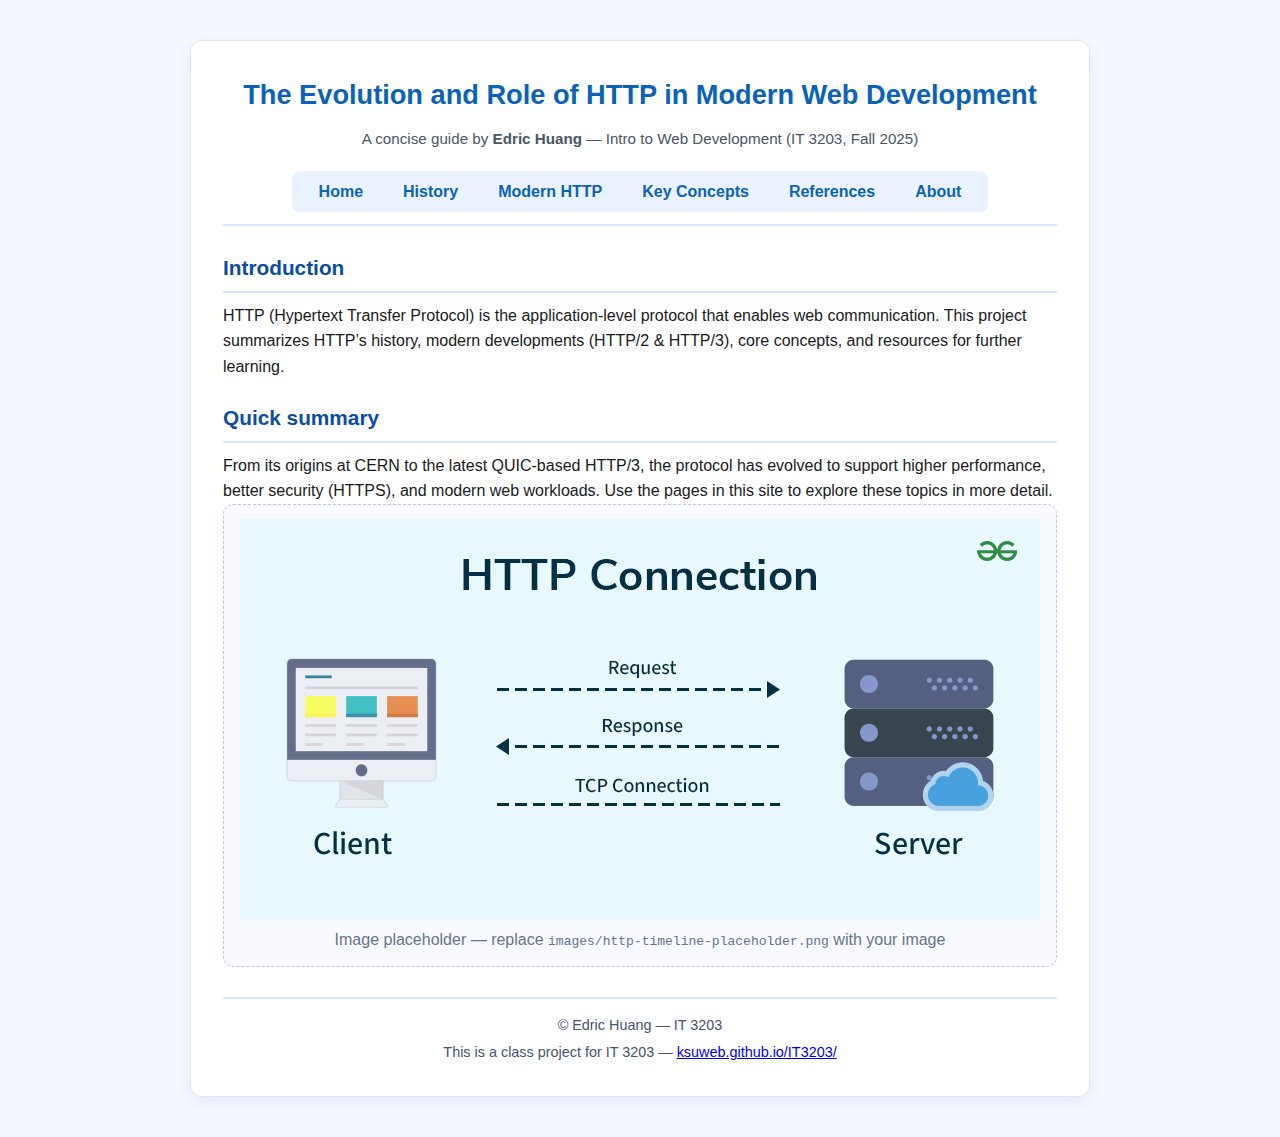
<file: Index.html>
<!doctype html>
<html lang="en">
<head>
  <meta charset="utf-8" />
  <meta name="viewport" content="width=device-width,initial-scale=1" />
  <title>The Evolution and Role of HTTP in Modern Web Development</title>
  <link rel="stylesheet" href="style.css">
</head>
<body>
  <div class="container">
    <!-- Header -->
    <header id="main-header">
      <h1>The Evolution and Role of HTTP in Modern Web Development</h1>
      <p class="small">A concise guide by <strong>Edric Huang</strong> — Intro to Web Development (IT 3203, Fall 2025)</p>

      <!-- Main nav shown on every page -->
      <nav aria-label="Main site navigation">
        <ul>
          <li><a href="index.html">Home</a></li>
          <li><a href="history.html">History</a></li>
          <li><a href="modern.html">Modern HTTP</a></li>
          <li><a href="concepts.html">Key Concepts</a></li>
          <li><a href="references.html">References</a></li>
          <li><a href="about.html">About</a></li>
        </ul>
      </nav>
    </header>

    <!-- Main content -->
    <main class="article" role="main">
      <section>
        <h2>Introduction</h2>
        <p>
          HTTP (Hypertext Transfer Protocol) is the application-level protocol that enables web communication.
          This project summarizes HTTP’s history, modern developments (HTTP/2 & HTTP/3), core concepts, and resources
          for further learning.
        </p>
      </section>

      <section>
        <h2>Quick summary</h2>
        <p>
          From its origins at CERN to the latest QUIC-based HTTP/3, the protocol has evolved to support higher performance,
          better security (HTTPS), and modern web workloads. Use the pages in this site to explore these topics in more detail.
        </p>

        <div class="figure">
          <!-- Placeholder for an image -->
          <img src="1_x0CdGZPOsESRd7Brs_Pgtw.gif" alt="Timeline placeholder" style="max-width:100%;height:auto;">
          <p class="small">Image placeholder — replace <code>images/http-timeline-placeholder.png</code> with your image</p>
        </div>
      </section>
    </main>

    <!-- Footer -->
    <footer class="site-footer">
      <div class="small">© Edric Huang — IT 3203</div>
      <div class="small">
        This is a class project for IT 3203 — <a href="https://ksuweb.github.io/IT3203/" target="_blank" rel="noopener">ksuweb.github.io/IT3203/</a>
      </div>
    </footer>
  </div>
</body>
</html>
</file>
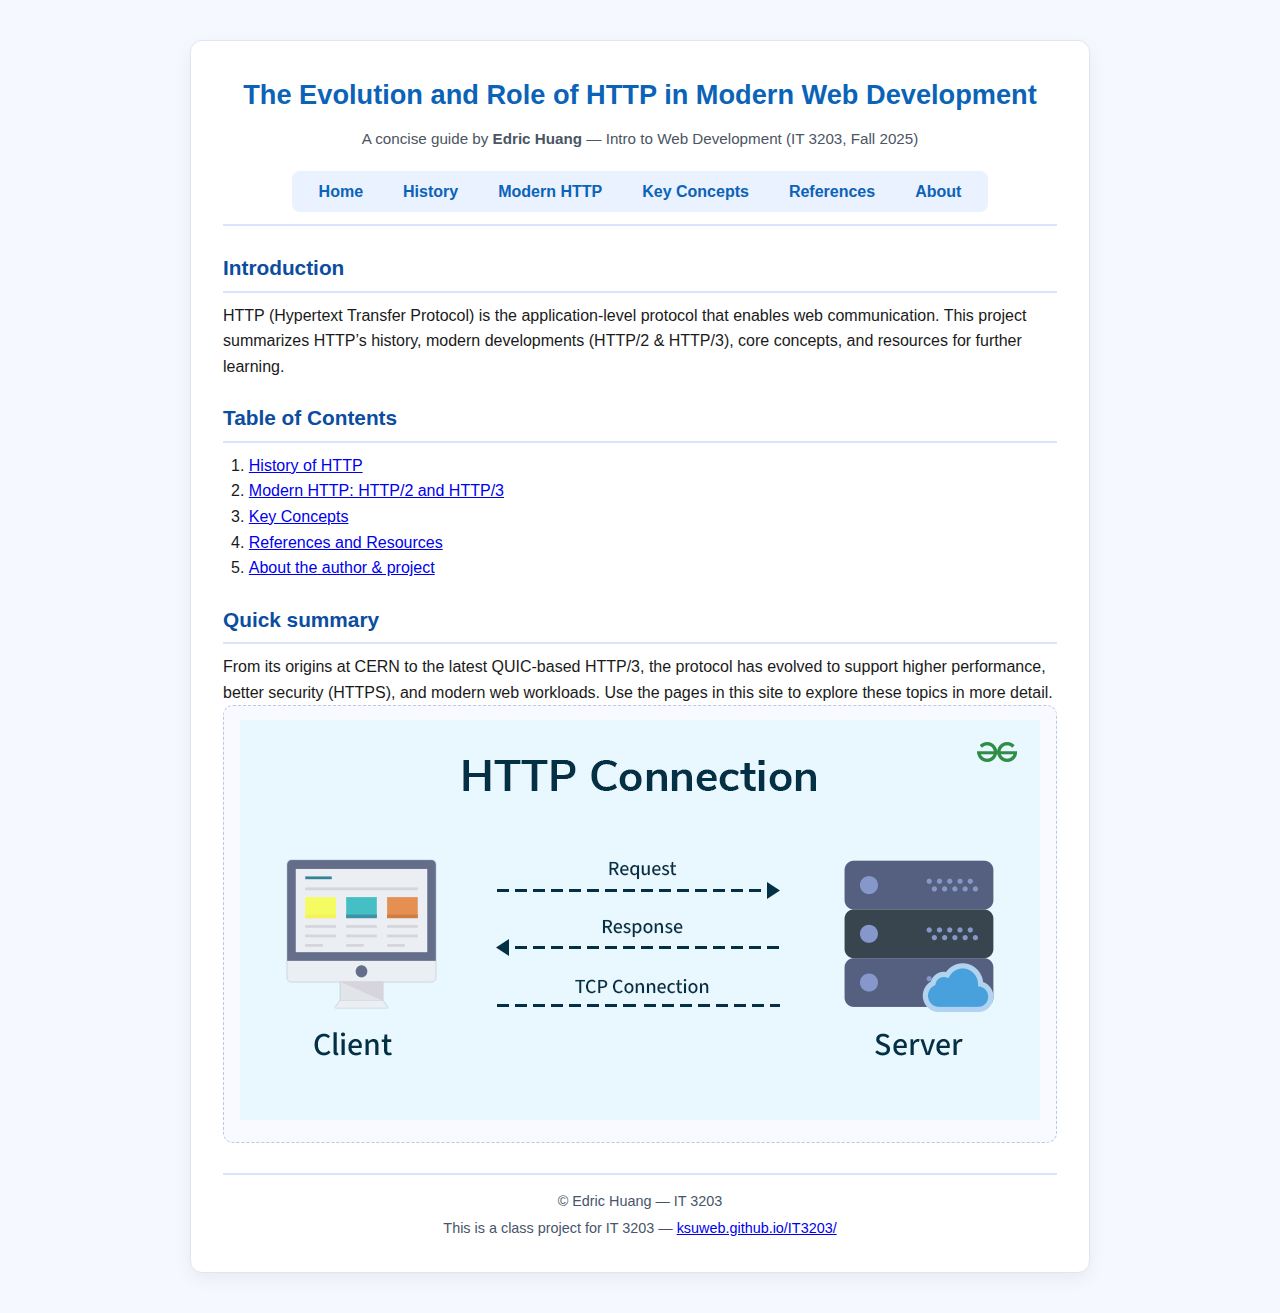
<file: index.html>
<!doctype html>
<html lang="en">
<head>
  <meta charset="utf-8" />
  <meta name="viewport" content="width=device-width,initial-scale=1" />
  <title>The Evolution and Role of HTTP in Modern Web Development</title>
  <link rel="stylesheet" href="style.css">
</head>
<body>
  <div class="container">
    <!-- Header -->
    <header id="main-header">
      <h1>The Evolution and Role of HTTP in Modern Web Development</h1>
      <p class="small">A concise guide by <strong>Edric Huang</strong> — Intro to Web Development (IT 3203, Fall 2025)</p>

      <!-- Main nav shown on every page -->
      <nav aria-label="Main site navigation">
        <ul>
          <li><a href="index.html">Home</a></li>
          <li><a href="history.html">History</a></li>
          <li><a href="modern.html">Modern HTTP</a></li>
          <li><a href="concepts.html">Key Concepts</a></li>
          <li><a href="references.html">References</a></li>
          <li><a href="about.html">About</a></li>
        </ul>
      </nav>
    </header>

    <!-- Main content -->
    <main class="article" role="main">
      <section>
        <h2>Introduction</h2>
        <p>
          HTTP (Hypertext Transfer Protocol) is the application-level protocol that enables web communication.
          This project summarizes HTTP’s history, modern developments (HTTP/2 & HTTP/3), core concepts, and resources
          for further learning.
        </p>
      </section>

      <section>
        <h2>Table of Contents</h2>
        <ol>
          <li><a href="history.html">History of HTTP</a></li>
          <li><a href="modern.html">Modern HTTP: HTTP/2 and HTTP/3</a></li>
          <li><a href="concepts.html">Key Concepts</a></li>
          <li><a href="references.html">References and Resources</a></li>
          <li><a href="about.html">About the author & project</a></li>
        </ol>
      </section>

      <section>
        <h2>Quick summary</h2>
        <p>
          From its origins at CERN to the latest QUIC-based HTTP/3, the protocol has evolved to support higher performance,
          better security (HTTPS), and modern web workloads. Use the pages in this site to explore these topics in more detail.
        </p>

        <div class="figure">
          <!-- Placeholder for an image -->
          <img src="1_x0CdGZPOsESRd7Brs_Pgtw.gif" alt="1_x0CdGZPOsESRd7Brs_Pgtw.gif" style="max-width:100%;height:auto;">
        </div>
      </section>
    </main>

    <!-- Footer -->
    <footer class="site-footer">
      <div class="small">© Edric Huang — IT 3203</div>
      <div class="small">
        This is a class project for IT 3203 — <a href="https://ksuweb.github.io/IT3203/" target="_blank" rel="noopener">ksuweb.github.io/IT3203/</a>
      </div>
    </footer>
  </div>
</body>
</html>
</file>
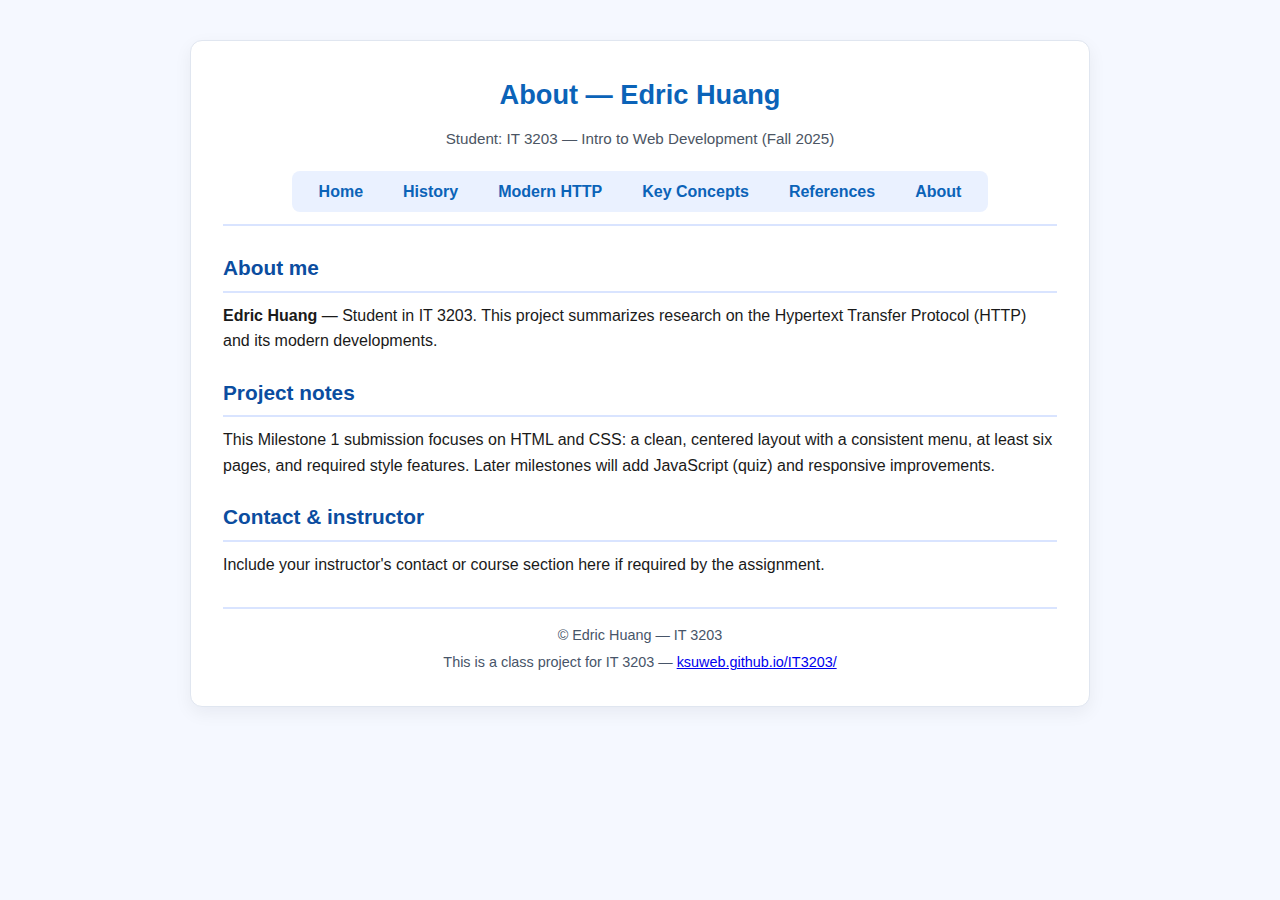
<file: About.html>
<!doctype html>
<html lang="en">
<head>
  <meta charset="utf-8" />
  <meta name="viewport" content="width=device-width,initial-scale=1" />
  <title>About — Edric Huang</title>
  <link rel="stylesheet" href="style.css">
</head>
<body>
  <div class="container">
    <header id="main-header">
      <h1>About — Edric Huang</h1>
      <p class="small">Student: IT 3203 — Intro to Web Development (Fall 2025)</p>

      <nav aria-label="Main site navigation">
        <ul>
          <li><a href="index.html">Home</a></li>
          <li><a href="history.html">History</a></li>
          <li><a href="modern.html">Modern HTTP</a></li>
          <li><a href="concepts.html">Key Concepts</a></li>
          <li><a href="references.html">References</a></li>
          <li><a href="about.html">About</a></li>
        </ul>
      </nav>
    </header>

    <main class="article">
      <section>
        <h2>About me</h2>
        <p><strong>Edric Huang</strong> — Student in IT 3203. This project summarizes research on the Hypertext Transfer Protocol (HTTP) and its modern developments.</p>
      </section>

      <section>
        <h2>Project notes</h2>
        <p>
          This Milestone 1 submission focuses on HTML and CSS: a clean, centered layout with a consistent menu, at least six pages, and required style features.
          Later milestones will add JavaScript (quiz) and responsive improvements.
        </p>
      </section>

      <section>
        <h2>Contact & instructor</h2>
        <p class="small">Include your instructor's contact or course section here if required by the assignment.</p>
      </section>
    </main>

    <footer class="site-footer">
      <div class="small">© Edric Huang — IT 3203</div>
      <div class="small">
        This is a class project for IT 3203 — <a href="https://ksuweb.github.io/IT3203/" target="_blank" rel="noopener">ksuweb.github.io/IT3203/</a>
      </div>
    </footer>
  </div>
</body>
</html>
</file>
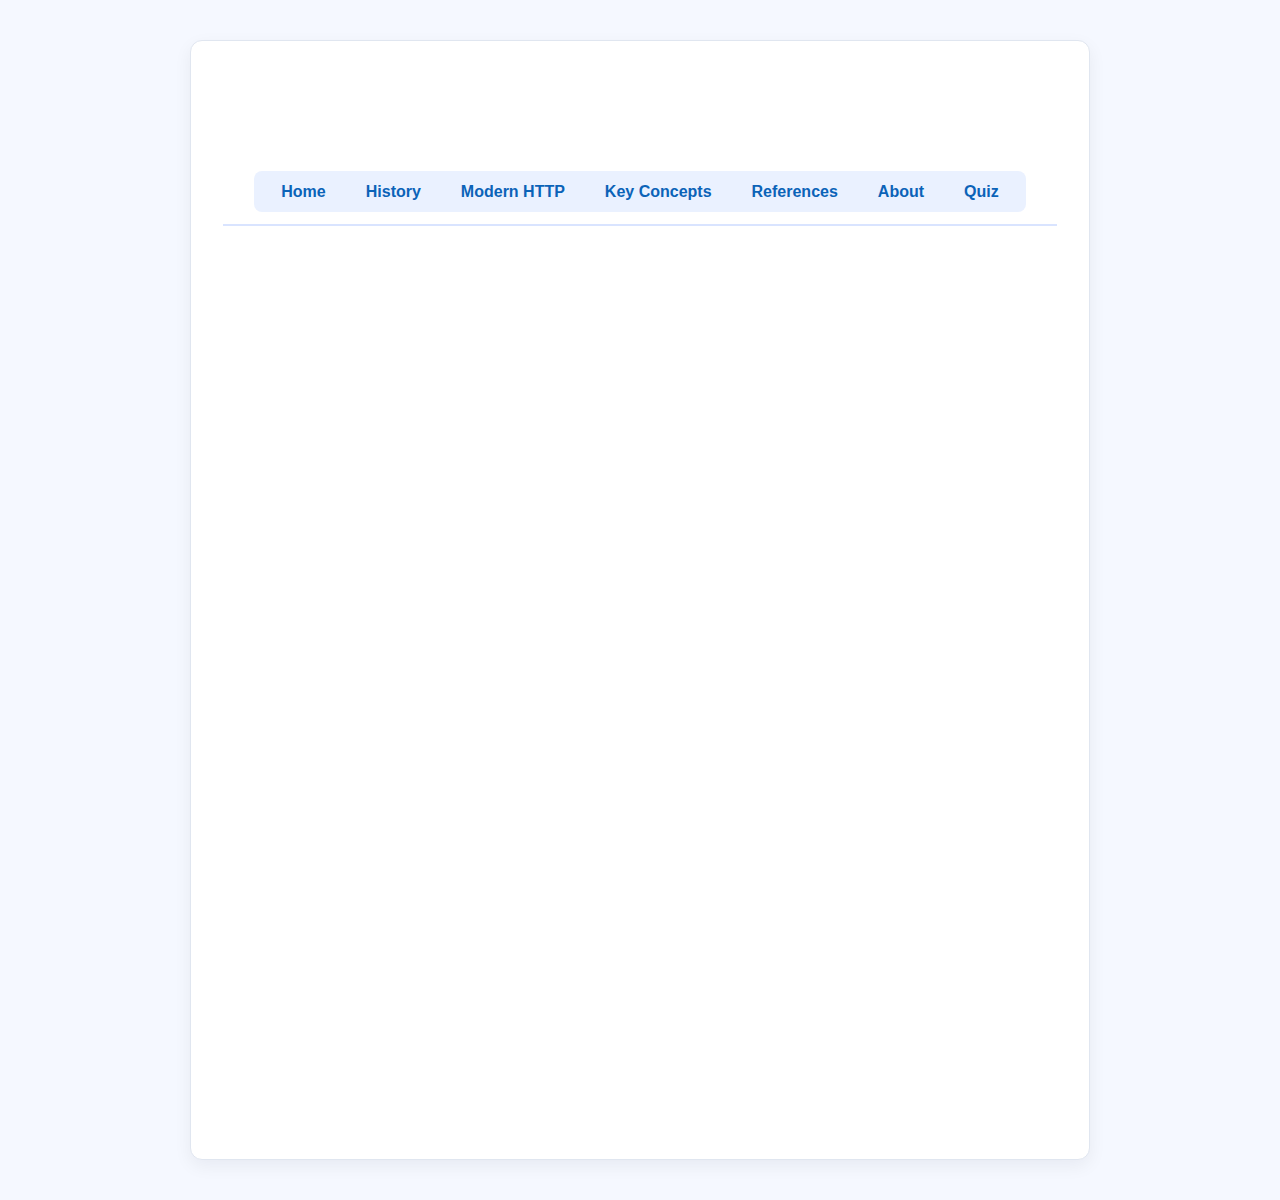
<file: about.html>
<!doctype html>
<html lang="en">

<head>
  <meta charset="utf-8" />
  <meta name="viewport" content="width=device-width,initial-scale=1" />

  <!--
    about.html
    Provides background about the student author (which is me) and explains the
    purpose of the project.
  -->

  <title>About — Edric Huang</title>

  <!-- Global stylesheet -->
  <link rel="stylesheet" href="style.css">
</head>

<body>
  <!-- Main layout wrapper -->
  <div class="container">

    <!-- ==========================================
         HEADER + NAVIGATION
    =========================================== -->
    <header id="main-header">
      <h1 class="fade-in">About — Edric Huang</h1>
      <p class="small fade-in">Student: IT 3203 — Introduction to Web Development</p>

      <!-- Site navigation shared across all pages -->
      <nav aria-label="Main site navigation">
        <ul>
          <li><a href="index.html">Home</a></li>
          <li><a href="history.html">History</a></li>
          <li><a href="modern.html">Modern HTTP</a></li>
          <li><a href="concepts.html">Key Concepts</a></li>
          <li><a href="references.html">References</a></li>
          <li><a href="about.html">About</a></li>
          <li><a href="quiz.html">Quiz</a></li>
        </ul>
      </nav>
    </header>


    <!-- ==========================================
         MAIN CONTENT AREA
         Includes author info + project background
    =========================================== -->
    <main class="article">

      <!-- About the author -->
      <section class="fade-in">
        <span class="section-badge">About Me</span>
        <h2>Who I Am</h2>

        <p>
          My name is <strong>Edric Huang</strong>, and I am a student enrolled in IT 3203 —
          Introduction to Web Development. This website was created as part of a multi-milestone
          project exploring the structure, history, and evolution of the Hypertext Transfer Protocol (HTTP).
        </p>

        <p>
          Outside of school, I enjoy playing video games, watching videos, listening to music, and reading.
          I especially like comic books, although I don’t read chapter books as often.
        </p>
      </section>


      <!-- Project details -->
      <section class="fade-in">
        <span class="section-badge">Project Information</span>
        <h2>What This Project Covers</h2>

        <p>
          This project is divided into multiple milestones. The first milestone focused on establishing
          the basic structure of the website using HTML and CSS, ensuring consistency in layout and
          implementing responsive design principles.
        </p>

        <p>
          Milestone 2 expands the site by improving content, adding new research sections,
          and incorporating an interactive JavaScript quiz to help reinforce learning about HTTP.
        </p>

        <div class="info-box">
          Each milestone builds on the previous one, using real web development practices:
          semantic HTML, reusable CSS, interactivity with JavaScript, and deployment using GitHub Pages.
        </div>
      </section>


      <!-- Extra personal interests section -->
      <section class="fade-in">
        <span class="section-badge">Interests</span>
        <h2>Things I Enjoy Doing</h2>

        <p>
          In my free time, I like to:
        </p>

        <ul>
          <li>Play a variety of video games</li>
          <li>Watch YouTube or streaming content</li>
          <li>Listen to music playlists</li>
          <li>Read comic books and graphic novels</li>
        </ul>
      </section>

    </main>


    <!-- ==========================================
         FOOTER
    =========================================== -->
    <footer class="site-footer fade-in">
      <div class="small">© Edric Huang — IT 3203</div>
      <div class="small">
        Class Project — Introduction to Web Development
      </div>
    </footer>

  </div>
</body>

</html>
</file>
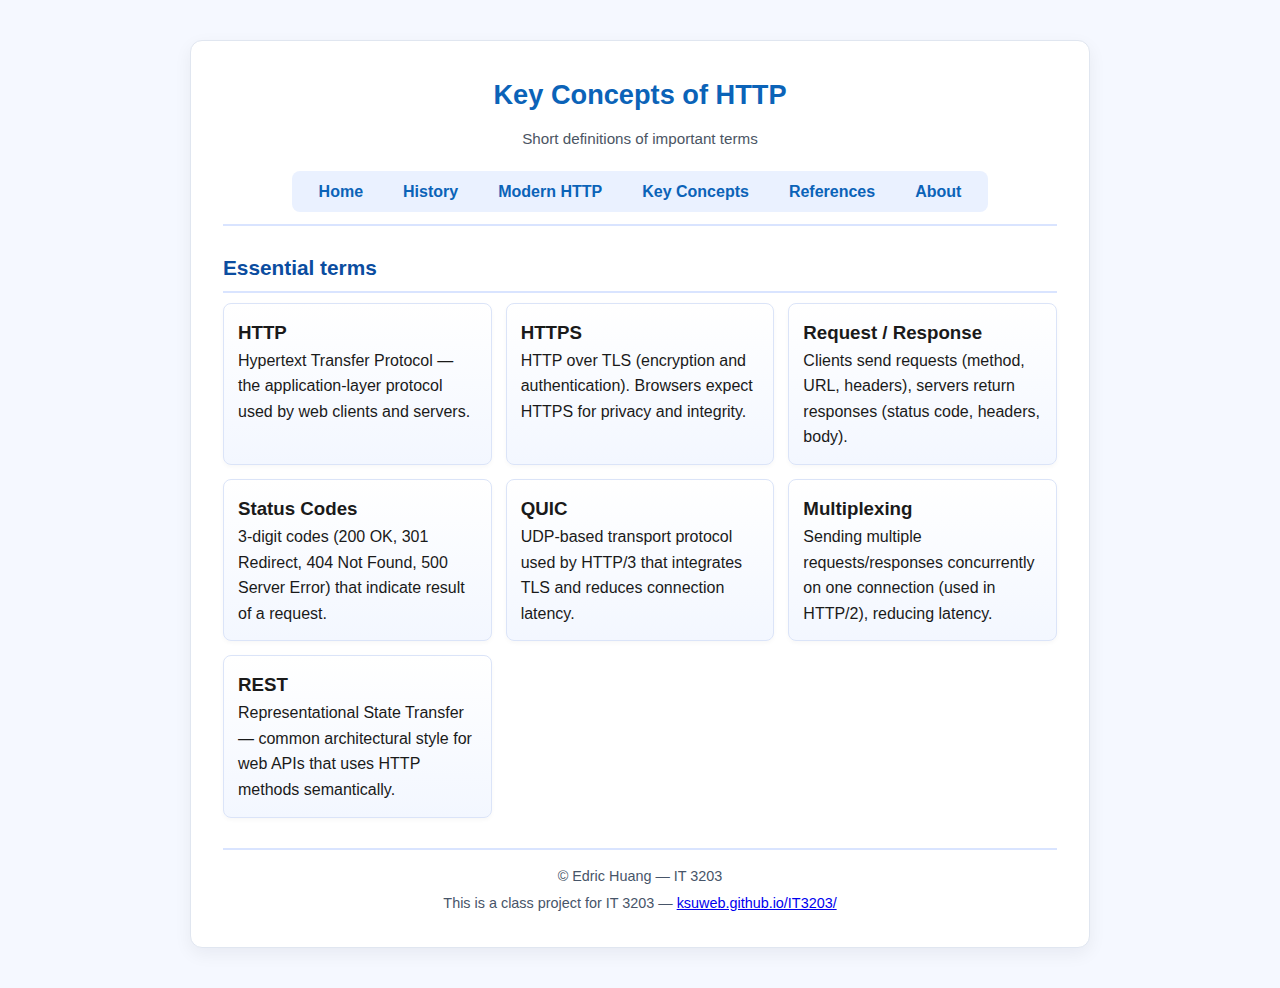
<file: Concepts.html>
<!doctype html>
<html lang="en">
<head>
  <meta charset="utf-8" />
  <meta name="viewport" content="width=device-width,initial-scale=1" />
  <title>Key Concepts — HTTP</title>
  <link rel="stylesheet" href="style.css">
</head>
<body>
  <div class="container">
    <header id="main-header">
      <h1>Key Concepts of HTTP</h1>
      <p class="small">Short definitions of important terms</p>

      <nav aria-label="Main site navigation">
        <ul>
          <li><a href="index.html">Home</a></li>
          <li><a href="history.html">History</a></li>
          <li><a href="modern.html">Modern HTTP</a></li>
          <li><a href="concepts.html">Key Concepts</a></li>
          <li><a href="references.html">References</a></li>
          <li><a href="about.html">About</a></li>
        </ul>
      </nav>
    </header>

    <main class="article">
      <section>
        <h2>Essential terms</h2>
        <div class="concepts-grid">
          <div class="concept-card">
            <h3>HTTP</h3>
            <p>Hypertext Transfer Protocol — the application-layer protocol used by web clients and servers.</p>
          </div>

          <div class="concept-card">
            <h3>HTTPS</h3>
            <p>HTTP over TLS (encryption and authentication). Browsers expect HTTPS for privacy and integrity.</p>
          </div>

          <div class="concept-card">
            <h3>Request / Response</h3>
            <p>Clients send requests (method, URL, headers), servers return responses (status code, headers, body).</p>
          </div>

          <div class="concept-card">
            <h3>Status Codes</h3>
            <p>3-digit codes (200 OK, 301 Redirect, 404 Not Found, 500 Server Error) that indicate result of a request.</p>
          </div>

          <div class="concept-card">
            <h3>QUIC</h3>
            <p>UDP-based transport protocol used by HTTP/3 that integrates TLS and reduces connection latency.</p>
          </div>

          <div class="concept-card">
            <h3>Multiplexing</h3>
            <p>Sending multiple requests/responses concurrently on one connection (used in HTTP/2), reducing latency.</p>
          </div>

          <div class="concept-card">
            <h3>REST</h3>
            <p>Representational State Transfer — common architectural style for web APIs that uses HTTP methods semantically.</p>
          </div>
        </div>
      </section>
    </main>

    <footer class="site-footer">
      <div class="small">© Edric Huang — IT 3203</div>
      <div class="small">
        This is a class project for IT 3203 — <a href="https://ksuweb.github.io/IT3203/" target="_blank" rel="noopener">ksuweb.github.io/IT3203/</a>
      </div>
    </footer>
  </div>
</body>
</html>
</file>
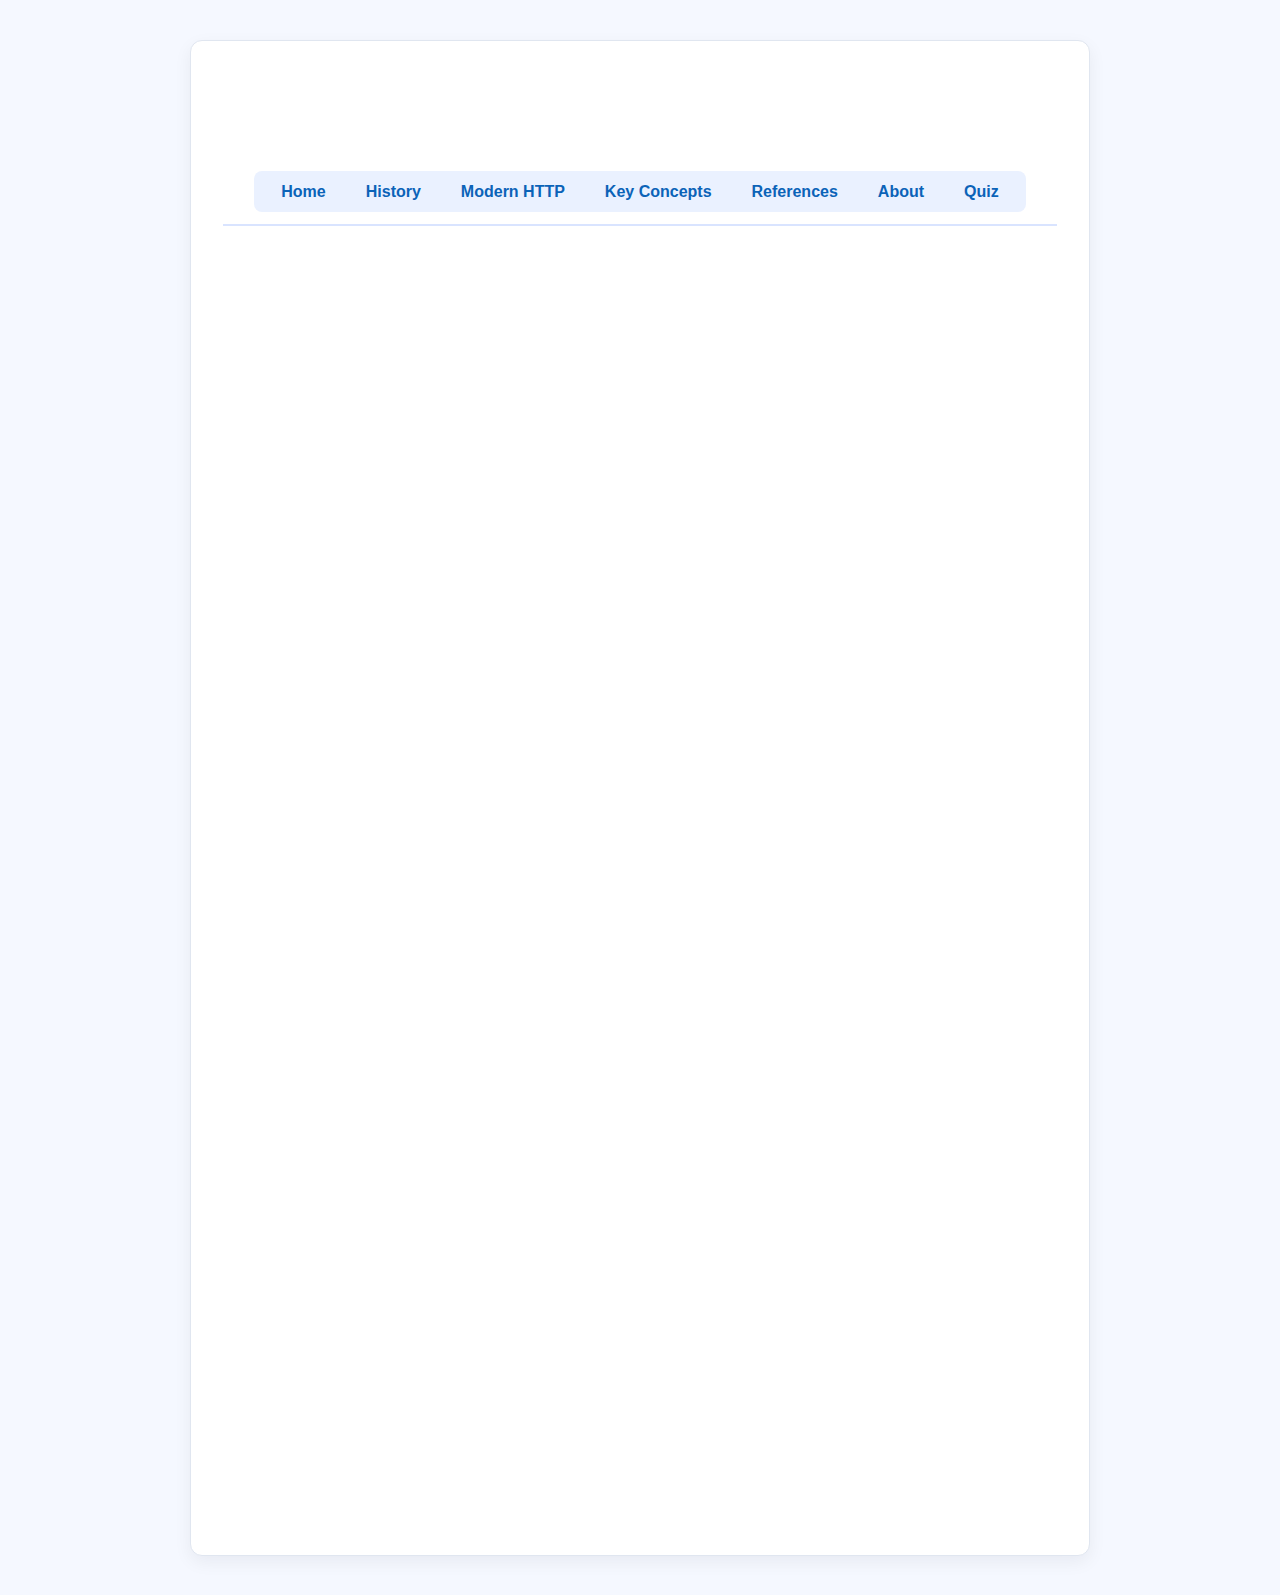
<file: concepts.html>
<!doctype html>
<html lang="en">

<head>
  <meta charset="utf-8" />
  <meta name="viewport" content="width=device-width,initial-scale=1" />
  <title>Key Concepts — HTTP</title>
  <link rel="stylesheet" href="style.css">
</head>

<body>
  <div class="container">

    <!-- HEADER -->
    <header id="main-header">
      <h1 class="fade-in">Key Concepts of HTTP</h1>
      <p class="small fade-in">Fundamental terms every web developer should know</p>

      <nav aria-label="Main site navigation">
        <ul>
          <li><a href="index.html">Home</a></li>
          <li><a href="history.html">History</a></li>
          <li><a href="modern.html">Modern HTTP</a></li>
          <li><a href="concepts.html">Key Concepts</a></li>
          <li><a href="references.html">References</a></li>
          <li><a href="about.html">About</a></li>
          <li><a href="quiz.html">Quiz</a></li>
        </ul>
      </nav>
    </header>

    <!-- MAIN CONTENT -->
    <main class="article">

      <section class="fade-in">
        <span class="section-badge">Core Terms</span>
        <h2>Essential HTTP Concepts</h2>

        <p>
          These are the most important terms related to HTTP and modern web communication.
          Each concept includes a short definition, a simple example, and why it matters
          for web development — and for your quiz.
        </p>
      </section>

      <section class="fade-in">
        <div class="concepts-grid">

          <!-- HTTP -->
          <div class="concept-card card-effect">
            <h3>HTTP</h3>
            <p>
              The <strong>Hypertext Transfer Protocol</strong> is the application-layer protocol used for communication
              between web browsers and web servers.
            </p>
            <ul>
              <strong>Example:</strong> Browser requests: <code>GET /index.html</code></li>
              <strong>Why it matters:</strong> It defines how all websites transfer data.</li>
            </ul>
          </div>

          <!-- HTTPS -->
          <div class="concept-card card-effect">
            <h3>HTTPS</h3>
            <p>
              Secure HTTP using <strong>TLS encryption</strong> to protect data from attackers and eavesdropping.
            </p>
            <ul>
              <li><strong>Example:</strong> <code>https://www.google.com</code></li>
              <li><strong>Why it matters:</strong> Required for login pages, payments, and nearly all modern sites.</li>
            </ul>
          </div>

          <!-- REQUEST RESPONSE -->
          <div class="concept-card card-effect">
            <h3>Request / Response</h3>
            <p>
              The fundamental communication cycle: the client sends a request, and the server returns a response.
            </p>
            <ul>
              <li><strong>Example:</strong> Client → <code>GET /image.png</code></li>
              <li><strong>Server returns:</strong> <code>200 OK</code> + image data</li>
              <li><strong>Why it matters:</strong> All web communication follows this model.</li>
            </ul>
          </div>

          <!-- STATUS CODES -->
          <div class="concept-card card-effect">
            <h3>Status Codes</h3>
            <p>
              Three-digit codes that indicate the result of an HTTP request.
            </p>
            <ul>
              <li><strong>200:</strong> OK (success)</li>
              <li><strong>301:</strong> Moved Permanently</li>
              <li><strong>404:</strong> Not Found</li>
              <li><strong>500:</strong> Server Error</li>
              <li><strong>Why it matters:</strong> Status codes help diagnose problems and guide browser behavior.</li>
            </ul>
          </div>

          <!-- QUIC -->
          <div class="concept-card card-effect">
            <h3>QUIC</h3>
            <p>
              A modern transport protocol built on UDP and used by HTTP/3. It integrates TLS, reduces latency,
              and avoids TCP slow-start.
            </p>
            <ul>
              <li><strong>Example:</strong> Streaming video on YouTube (which uses QUIC)</li>
              <li><strong>Why it matters:</strong> Enables faster, more reliable connections.</li>
            </ul>
          </div>

          <!-- MULTIPLEXING -->
          <div class="concept-card card-effect">
            <h3>Multiplexing</h3>
            <p>
              A feature of HTTP/2 that allows multiple requests and responses to be sent at the same time over a single connection.
            </p>
            <ul>
              <li><strong>Example:</strong> A webpage loading images, CSS, and JavaScript simultaneously</li>
              <li><strong>Why it matters:</strong> Reduces wait times and improves page speed.</li>
            </ul>
          </div>

          <!-- REST -->
          <div class="concept-card card-effect">
            <h3>REST</h3>
            <p>
              Representational State Transfer — an API design style that uses standard HTTP methods to manipulate web resources.
            </p>
            <ul>
              <li><strong>Example:</strong> <code>POST /users</code> creates a new user</li>
              <li><strong>Why it matters:</strong> REST APIs power mobile apps, cloud services, and modern web systems.</li>
            </ul>
          </div>

          <!-- HEADERS -->
          <div class="concept-card card-effect">
            <h3>Headers</h3>
            <p>
              Key-value pairs that provide metadata for requests and responses, such as content type, caching rules, and cookies.
            </p>
            <ul>
              <li><strong>Example:</strong> <code>Content-Type: text/html</code></li>
              <li><strong>Why it matters:</strong> Headers control how browsers and servers interpret data.</li>
            </ul>
          </div>

          <!-- CACHING -->
          <div class="concept-card card-effect">
            <h3>Caching</h3>
            <p>
              Storing frequently accessed resources (images, HTML, scripts) to reduce load times and server requests.
            </p>
            <ul>
              <li><strong>Example:</strong> Browser caches a logo image</li>
              <li><strong>Why it matters:</strong> Makes websites load much faster.</li>
            </ul>
          </div>

        </div>
      </section>

    </main>

    <footer class="site-footer fade-in">
      <div class="small">© Edric Huang — IT 3203</div>
      <div class="small">Class Project — Introduction to Web Development</div>
    </footer>

  </div>
</body>

</html>
</file>
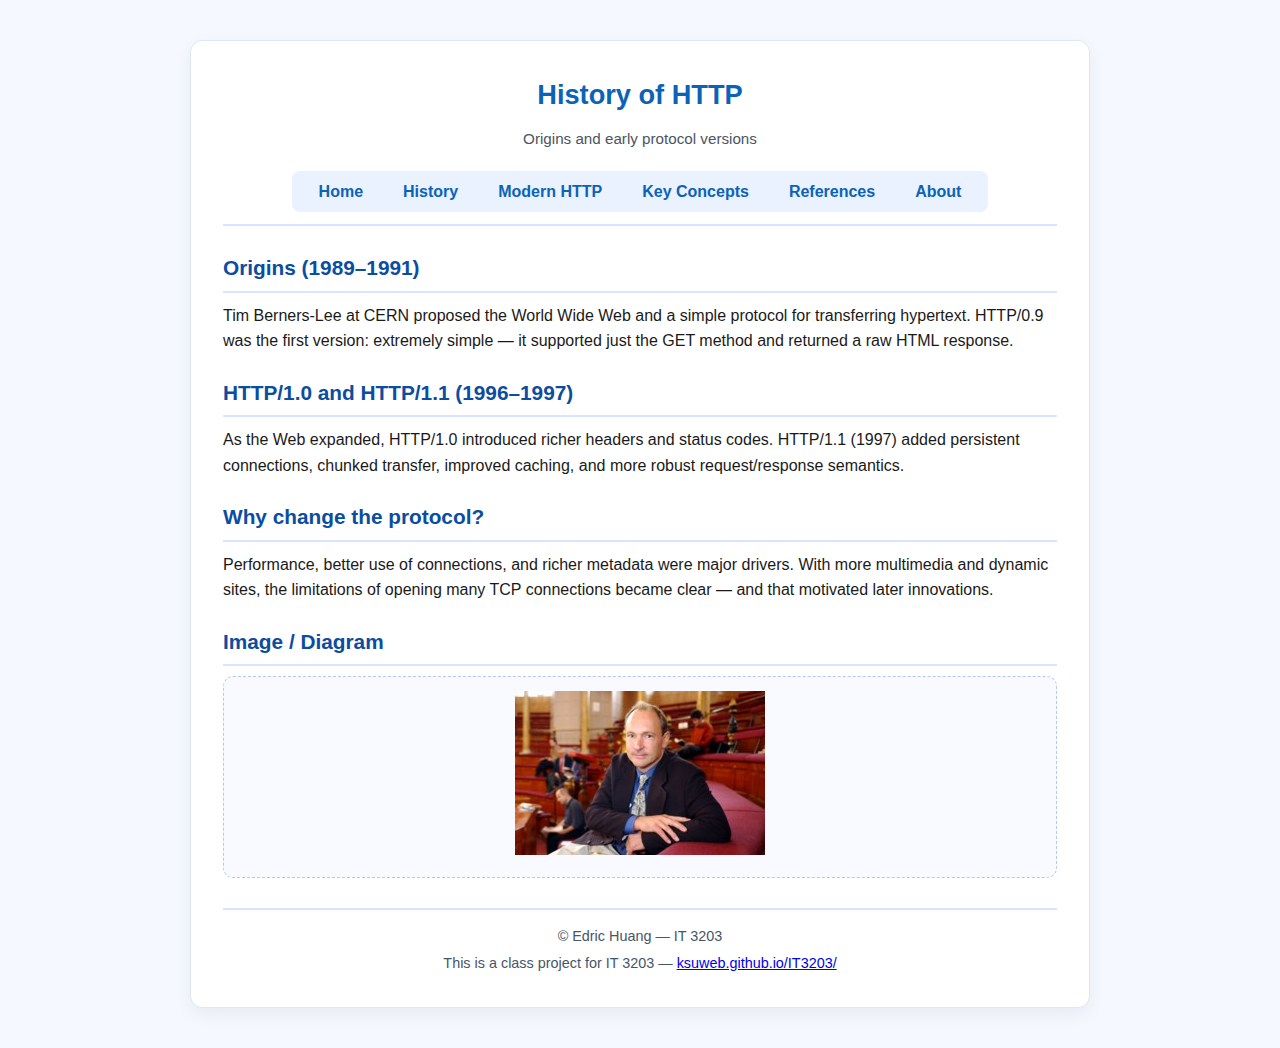
<file: History.html>
<!doctype html>
<html lang="en">
<head>
  <meta charset="utf-8" />
  <meta name="viewport" content="width=device-width,initial-scale=1" />
  <title>History of HTTP — The Evolution and Role of HTTP</title>
  <link rel="stylesheet" href="style.css">
</head>
<body>
  <div class="container">
    <header id="main-header">
      <h1>History of HTTP</h1>
      <p class="small">Origins and early protocol versions</p>

      <nav aria-label="Main site navigation">
        <ul>
          <li><a href="index.html">Home</a></li>
          <li><a href="history.html">History</a></li>
          <li><a href="modern.html">Modern HTTP</a></li>
          <li><a href="concepts.html">Key Concepts</a></li>
          <li><a href="references.html">References</a></li>
          <li><a href="about.html">About</a></li>
        </ul>
      </nav>
    </header>

    <main class="article">
      <section>
        <h2>Origins (1989–1991)</h2>
        <p>
          Tim Berners-Lee at CERN proposed the World Wide Web and a simple protocol for transferring hypertext.
          HTTP/0.9 was the first version: extremely simple — it supported just the GET method and returned a raw HTML response.
        </p>
      </section>

      <section>
        <h2>HTTP/1.0 and HTTP/1.1 (1996–1997)</h2>
        <p>
          As the Web expanded, HTTP/1.0 introduced richer headers and status codes. HTTP/1.1 (1997) added persistent connections,
          chunked transfer, improved caching, and more robust request/response semantics.
        </p>
      </section>

      <section>
        <h2>Why change the protocol?</h2>
        <p>
          Performance, better use of connections, and richer metadata were major drivers. With more multimedia and dynamic sites,
          the limitations of opening many TCP connections became clear — and that motivated later innovations.
        </p>
      </section>

      <section>
        <h2>Image / Diagram</h2>
        <div class="figure">
          <img src="2001-europaeum-eighth.jpg" alt="Tim Berners-Lee placeholder" style="max-width:100%;height:auto;">
    
        </div>
      </section>
    </main>

    <footer class="site-footer">
      <div class="small">© Edric Huang — IT 3203</div>
      <div class="small">
        This is a class project for IT 3203 — <a href="https://ksuweb.github.io/IT3203/" target="_blank" rel="noopener">ksuweb.github.io/IT3203/</a>
      </div>
    </footer>
  </div>
</body>
</html>
</file>
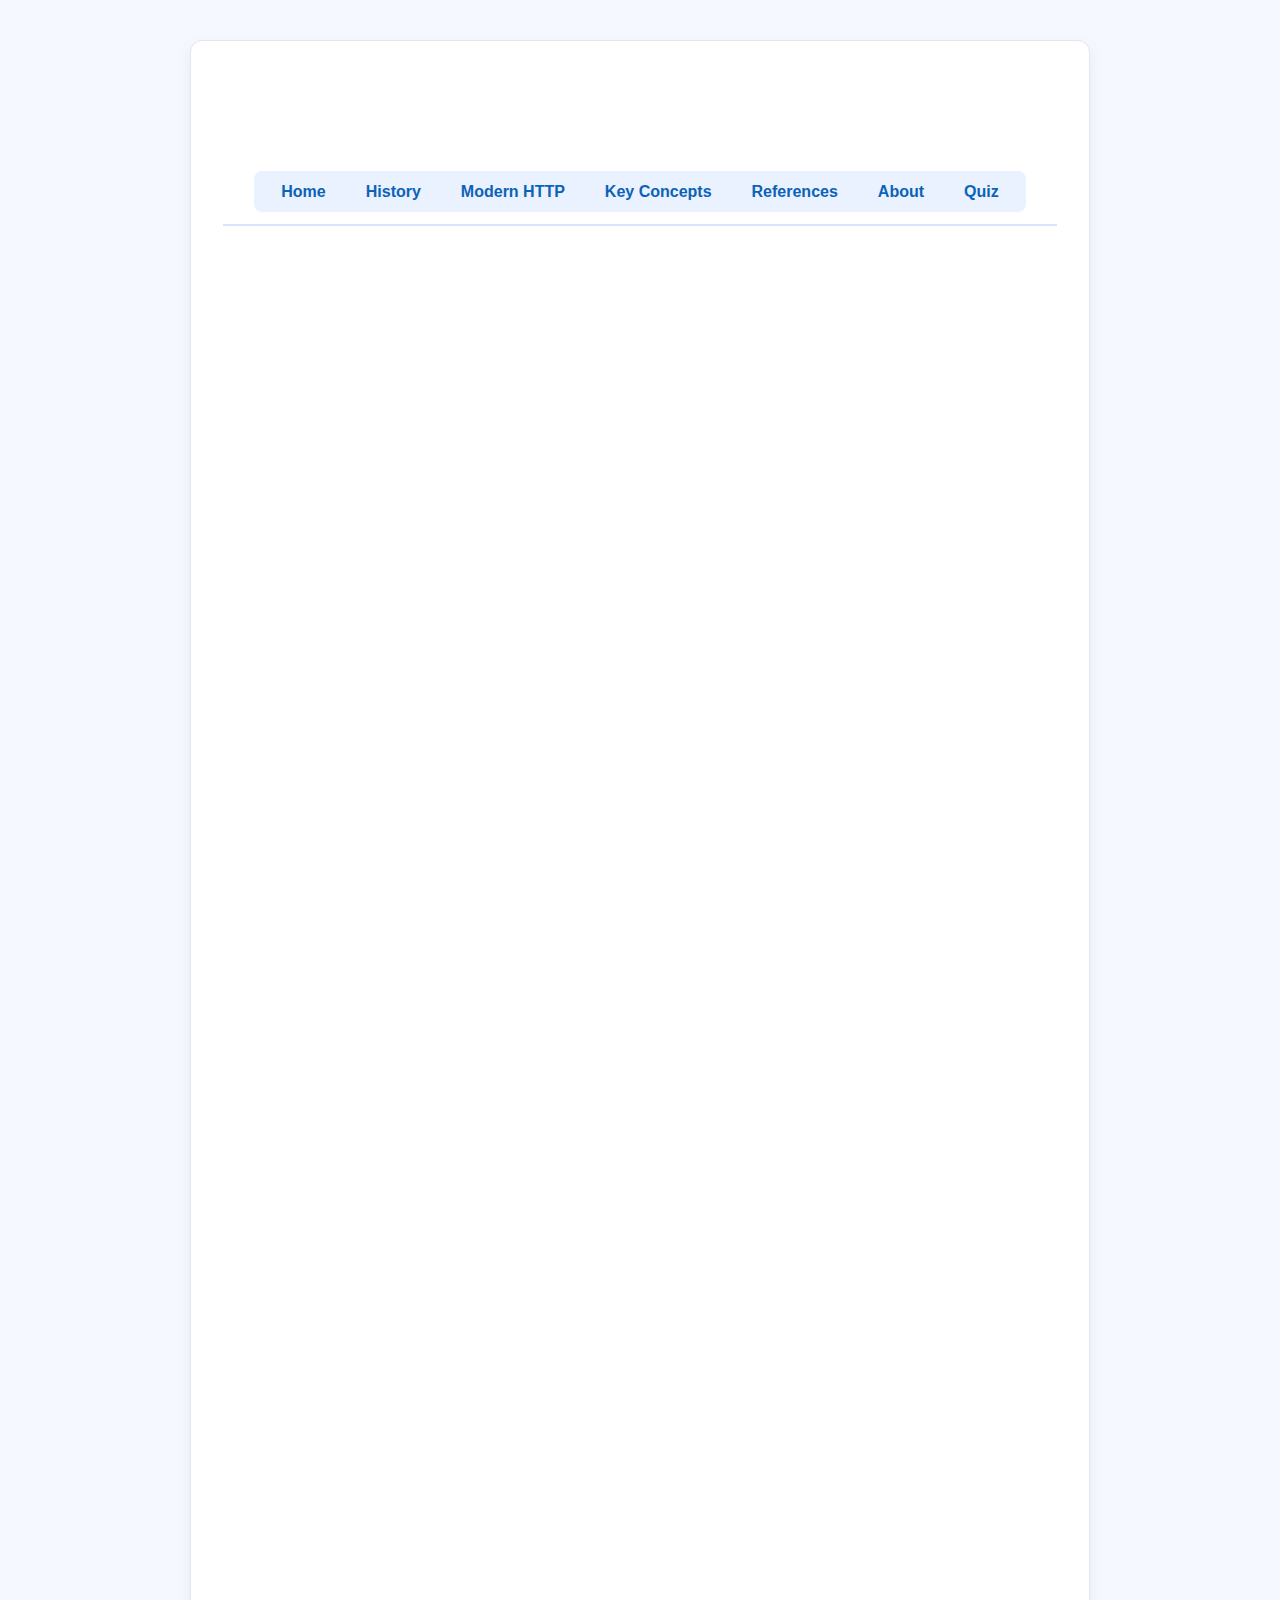
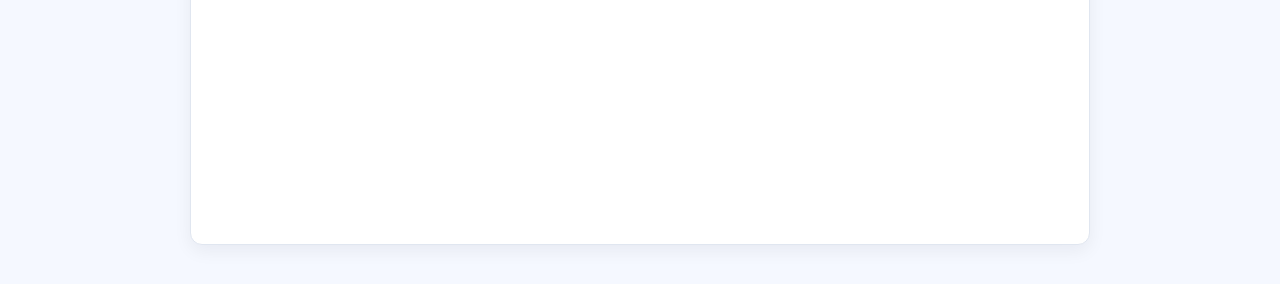
<file: history.html>
<!doctype html>
<html lang="en">

<head>
  <meta charset="utf-8" />
  <meta name="viewport" content="width=device-width,initial-scale=1" />
  <title>History of HTTP — The Evolution and Role of HTTP</title>
  <link rel="stylesheet" href="style.css">
</head>

<body>
  <div class="container">

    <!-- HEADER -->
    <header id="main-header">
      <h1 class="fade-in">History of HTTP</h1>
      <p class="small fade-in">How the web’s core protocol evolved from 1989 to today</p>

      <nav aria-label="Main site navigation">
        <ul>
          <li><a href="index.html">Home</a></li>
          <li><a href="history.html">History</a></li>
          <li><a href="modern.html">Modern HTTP</a></li>
          <li><a href="concepts.html">Key Concepts</a></li>
          <li><a href="references.html">References</a></li>
          <li><a href="about.html">About</a></li>
          <li><a href="quiz.html">Quiz</a></li>
        </ul>
      </nav>
    </header>

    <main class="article">

      <!-- ORIGINS -->
      <section class="fade-in">
        <span class="section-badge">1989 — The Beginning</span>
        <h2>Origins of HTTP (1989–1991)</h2>

        <p>
          The Hypertext Transfer Protocol began at CERN, where <strong>Tim Berners-Lee</strong> proposed a new way for
          researchers to share information through hyperlinked documents. His early design introduced:
        </p>

        <ul>
          <li>A “client–server” communication system</li>
          <li>A simple text-based protocol to request documents</li>
          <li>HTML as the language used to write hypertext</li>
        </ul>

        <div class="info-box fade-in">
          <strong>HTTP/0.9</strong> was extremely simple — only one request method existed:
          <code>GET</code>. The server responded with plain HTML, no headers, and no status codes.
          It was enough to prove that the Web could work.
        </div>
      </section>

      <!-- HTTP/1.x EVOLUTION -->
      <section class="fade-in">
        <span class="section-badge">1996–1997</span>
        <h2>The HTTP/1.0 and HTTP/1.1 Era</h2>

        <p>
          As the early Web exploded in popularity, browsers and servers needed more features.
          <strong>HTTP/1.0</strong> (1996) introduced:
        </p>

        <ul>
          <li>HTTP headers (metadata about the request/response)</li>
          <li>Status codes (e.g., <code>404 Not Found</code>)</li>
          <li>Support for images, scripts, and style files</li>
        </ul>

        <p>
          But the real breakthrough was <strong>HTTP/1.1</strong> (1997), which became the most widely used protocol for nearly 20 years.
          It added:
        </p>

        <ul>
          <li><strong>Persistent connections</strong> (reuse the same TCP connection)</li>
          <li><strong>Chunked transfer encoding</strong> (send data in parts)</li>
          <li><strong>Better caching rules</strong> for faster browsing</li>
          <li>Host headers (enabling multiple sites on one server)</li>
        </ul>

        <div class="info-box fade-in">
          Fun fact: Most of the modern Web (including many sites today) still supports and uses HTTP/1.1.
        </div>
      </section>

      <!-- MOTIVATION FOR CHANGE -->
      <section class="fade-in">
        <span class="section-badge">Why Change?</span>
        <h2>Why Did HTTP Need to Evolve?</h2>

        <p>
          As websites grew heavier—with images, video, CSS, and JavaScript—HTTP/1.1 struggled because:
        </p>

        <ul>
          <li>Each file required its own request</li>
          <li>Browsers opened many TCP connections at once</li>
          <li>High latency slowed down page loading</li>
        </ul>

        <p>
          These limitations led to new versions like HTTP/2 and HTTP/3, which introduced multiplexing,
          binary framing, and faster, more efficient transport mechanisms.
        </p>

        <div class="info-box fade-in">
          Without improvements to HTTP, modern websites like YouTube, Amazon, or even Canvas would load extremely slowly.
        </div>
      </section>

      <!-- IMAGE -->
      <section class="fade-in">
        <span class="section-badge">Historical Photo</span>
        <h2>Tim Berners-Lee</h2>

        <div class="figure fade-in">
          <img src="2001-europaeum-eighth.jpg"
               alt="Tim Berners-Lee speaking at a conference"
               style="max-width:100%;height:auto;">
        </div>
      </section>

    </main>

    <!-- FOOTER -->
    <footer class="site-footer fade-in">
      <div class="small">© Edric Huang — IT 3203</div>
      <div class="small">
        Class Project for Introduction to Web Development —
        <a href="https://ksuweb.github.io/IT3203/" target="_blank" rel="noopener">IT 3203 Course Site</a>
      </div>
    </footer>

  </div>
</body>

</html>
</file>
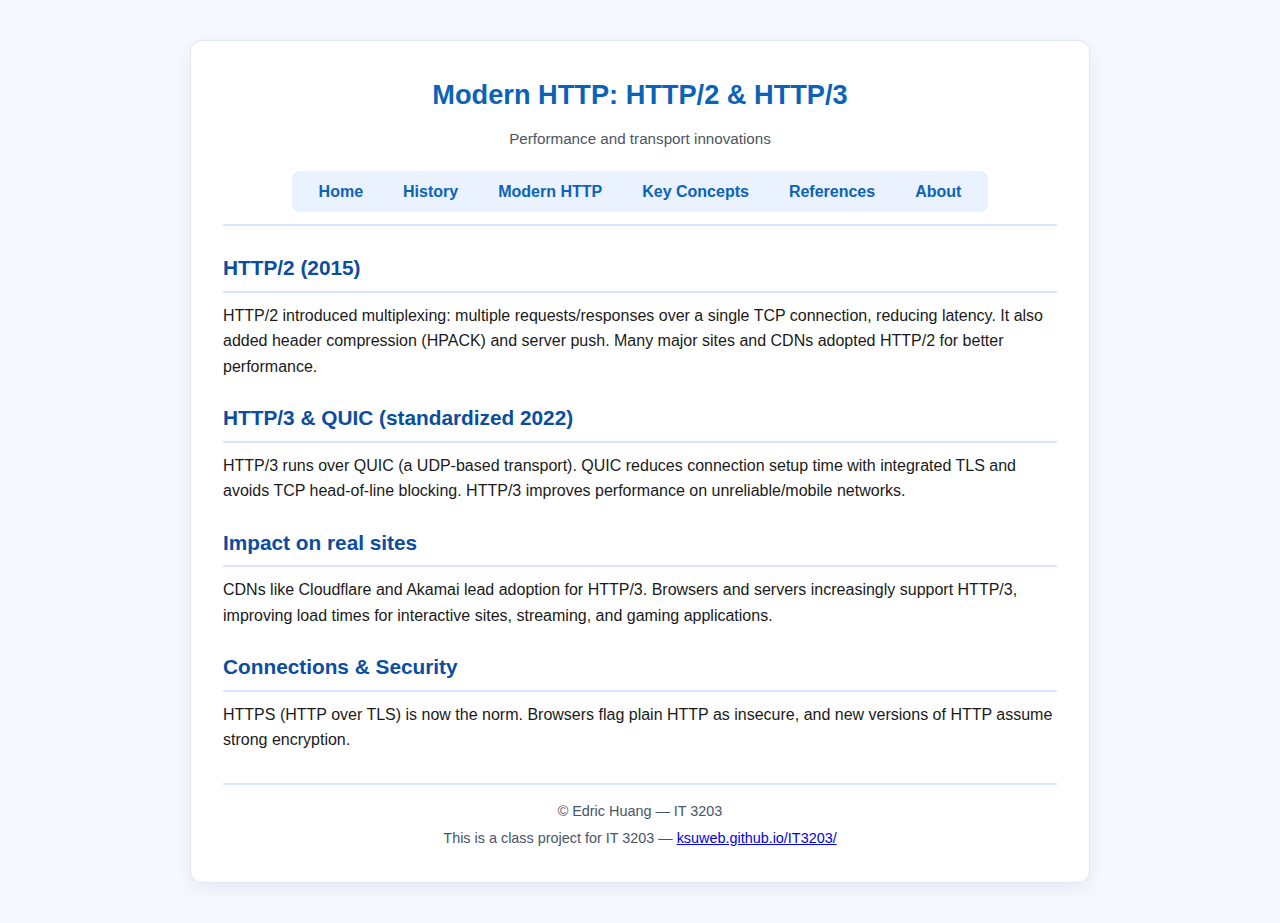
<file: Modern.html>
<!doctype html>
<html lang="en">
<head>
  <meta charset="utf-8" />
  <meta name="viewport" content="width=device-width,initial-scale=1" />
  <title>Modern HTTP — HTTP/2 & HTTP/3</title>
  <link rel="stylesheet" href="style.css">
</head>
<body>
  <div class="container">
    <header id="main-header">
      <h1>Modern HTTP: HTTP/2 & HTTP/3</h1>
      <p class="small">Performance and transport innovations</p>

      <nav aria-label="Main site navigation">
        <ul>
          <li><a href="index.html">Home</a></li>
          <li><a href="history.html">History</a></li>
          <li><a href="modern.html">Modern HTTP</a></li>
          <li><a href="concepts.html">Key Concepts</a></li>
          <li><a href="references.html">References</a></li>
          <li><a href="about.html">About</a></li>
        </ul>
      </nav>
    </header>

    <main class="article">
      <section>
        <h2>HTTP/2 (2015)</h2>
        <p>
          HTTP/2 introduced multiplexing: multiple requests/responses over a single TCP connection, reducing latency.
          It also added header compression (HPACK) and server push. Many major sites and CDNs adopted HTTP/2 for better performance.
        </p>
      </section>

      <section>
        <h2>HTTP/3 & QUIC (standardized 2022)</h2>
        <p>
          HTTP/3 runs over QUIC (a UDP-based transport). QUIC reduces connection setup time with integrated TLS and avoids TCP head-of-line blocking.
          HTTP/3 improves performance on unreliable/mobile networks.
        </p>
      </section>

      <section>
        <h2>Impact on real sites</h2>
        <p>
          CDNs like Cloudflare and Akamai lead adoption for HTTP/3. Browsers and servers increasingly support HTTP/3, improving load times for interactive sites,
          streaming, and gaming applications.
        </p>
      </section>

      <section>
        <h2>Connections & Security</h2>
        <p>
          HTTPS (HTTP over TLS) is now the norm. Browsers flag plain HTTP as insecure, and new versions of HTTP assume strong encryption.
        </p>
      </section>
    </main>

    <footer class="site-footer">
      <div class="small">© Edric Huang — IT 3203</div>
      <div class="small">
        This is a class project for IT 3203 — <a href="https://ksuweb.github.io/IT3203/" target="_blank" rel="noopener">ksuweb.github.io/IT3203/</a>
      </div>
    </footer>
  </div>
</body>
</html>
</file>
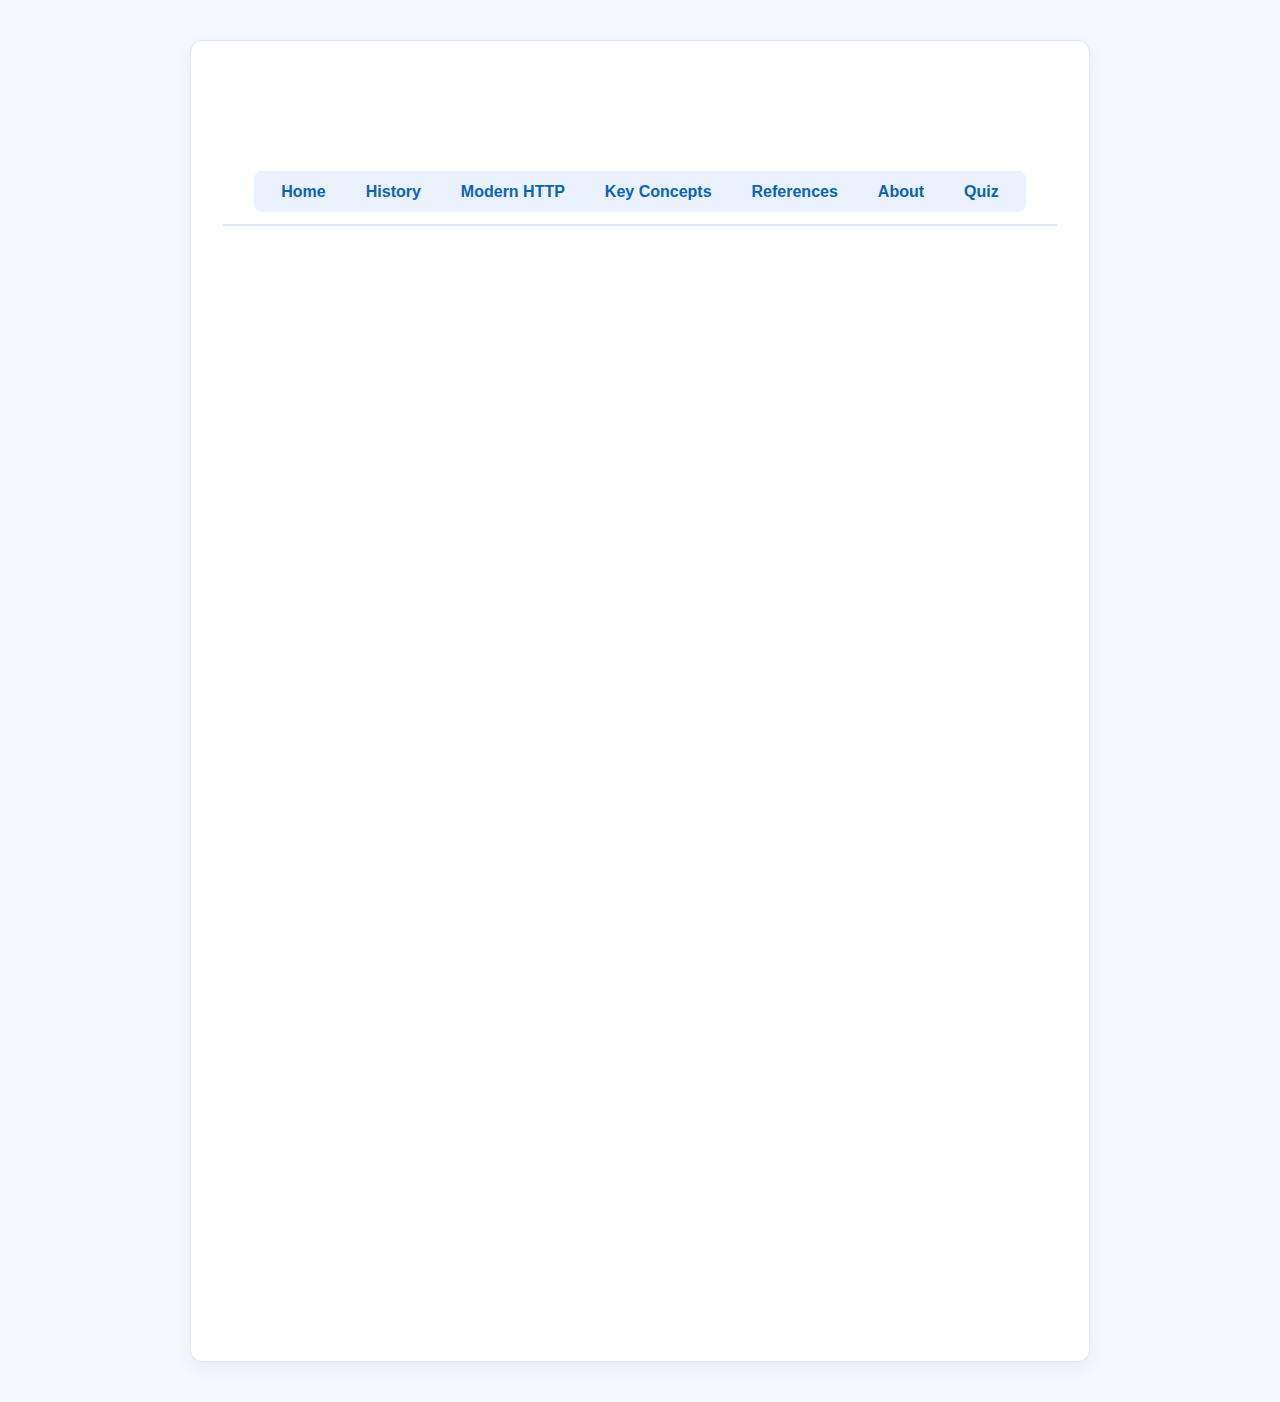
<file: modern.html>
<!doctype html>
<html lang="en">

<head>
  <meta charset="utf-8" />
  <meta name="viewport" content="width=device-width,initial-scale=1" />

  <!--
    modern.html
    Explains modern versions of HTTP (HTTP/2 and HTTP/3),
    including performance improvements and security enhancements.
  -->
  
  <title>Modern HTTP — HTTP/2 & HTTP/3</title>

    <!-- Global stylesheet -->
  <link rel="stylesheet" href="style.css">
</head>

<body>
  <div class="container">

    <!-- ==========================================
         HEADER AREA
         Page title + navigation bar reused on all pages
    =========================================== -->

    <header id="main-header">
      <h1 class="fade-in">Modern HTTP: HTTP/2 & HTTP/3</h1>
      <p class="small fade-in">Performance improvements and next-generation transport innovations</p>

      <nav aria-label="Main site navigation">
        <ul>
          <li><a href="index.html">Home</a></li>
          <li><a href="history.html">History</a></li>
          <li><a href="modern.html">Modern HTTP</a></li>
          <li><a href="concepts.html">Key Concepts</a></li>
          <li><a href="references.html">References</a></li>
          <li><a href="about.html">About</a></li>
          <li><a href="quiz.html">Quiz</a></li>
        </ul>
      </nav>
    </header>

    <!-- ==========================================
         MAIN CONTENT AREA
         Covers HTTP/2 and HTTP/3 in detail
    =========================================== -->

    <main class="article">

       <!-- ========= HTTP/2 Section ========= -->
      <section class="fade-in">
        <!-- Badge used for timeline labeling -->
        <span class="section-badge">2015</span>
        <h2>HTTP/2 — Faster Loading Through Multiplexing</h2>

        <!-- Description of HTTP/2 features -->
        <p>
          Standardized in 2015, HTTP/2 was designed to reduce latency and improve
          loading performance by delivering multiple resources simultaneously.
        </p>
         <!-- Bullet points explaining each improvement -->
        <ul>
          <li><strong>Multiplexing:</strong> Multiple streams share one TCP connection</li>
          <li><strong>Header Compression (HPACK):</strong> Reduces overhead</li>
          <li><strong>Server Push:</strong> Sends assets early</li>
          <li><strong>Binary Framing:</strong> More efficient processing</li>
        </ul>
       <!-- Highlight box -->
        <div class="info-box">
          HTTP/2 solves many HTTP/1.1 limitations but still suffers from TCP head-of-line blocking.
        </div>
      </section>
      <!-- ========= HTTP/3 Section ========= -->
      <section class="fade-in">
        <span class="section-badge">2022</span>
        <h2>HTTP/3 — Powered by QUIC</h2>
        <p>
          HTTP/3 uses QUIC, a secure UDP-based transport layer optimized for reliability
          and speed over modern networks.
        </p>

        <ul>
          <li><strong>UDP-based:</strong> Avoids TCP blocking</li>
          <li><strong>TLS 1.3 built in:</strong> Always encrypted</li>
          <li><strong>0-RTT:</strong> Faster reconnections</li>
          <li><strong>Mobile-friendly:</strong> Recovers quickly from packet loss</li>
        </ul>

        <div class="info-box">
          QUIC helps modern websites load faster on mobile devices and unstable networks.
        </div>
      </section>

      <!-- NEW TABLE -->
      <section class="fade-in">
        <span class="section-badge">Comparison</span>
        <h2>HTTP/1.1 vs HTTP/2 vs HTTP/3</h2>

      <div class="table-responsive">
        <table>
          <tr>
            <th>Feature</th>
            <th>HTTP/1.1</th>
            <th>HTTP/2</th>
            <th>HTTP/3</th>
          </tr>
          <tr>
            <td>Transport</td>
            <td>TCP</td>
            <td>TCP</td>
            <td>QUIC (UDP)</td>
          </tr>
          <tr>
            <td>Multiplexing</td>
            <td>No</td>
            <td>Yes</td>
            <td>Yes</td>
          </tr>
          <tr>
            <td>Header Compression</td>
            <td>No</td>
            <td>HPACK</td>
            <td>QPACK</td>
          </tr>
          <tr>
            <td>Security</td>
            <td>Optional</td>
            <td>Recommended</td>
            <td>Mandatory</td>
          </tr>
        </table>
      </div>
    </section>

  </main>

        <!-- ==========================================
         FOOTER AREA
    =========================================== -->
    
    <footer class="site-footer fade-in">
      <div class="small">© Edric Huang — IT 3203</div>
      <div class="small">Class Project — Introduction to Web Development</div>
    </footer>
  </div>
</body>

</html>
</file>
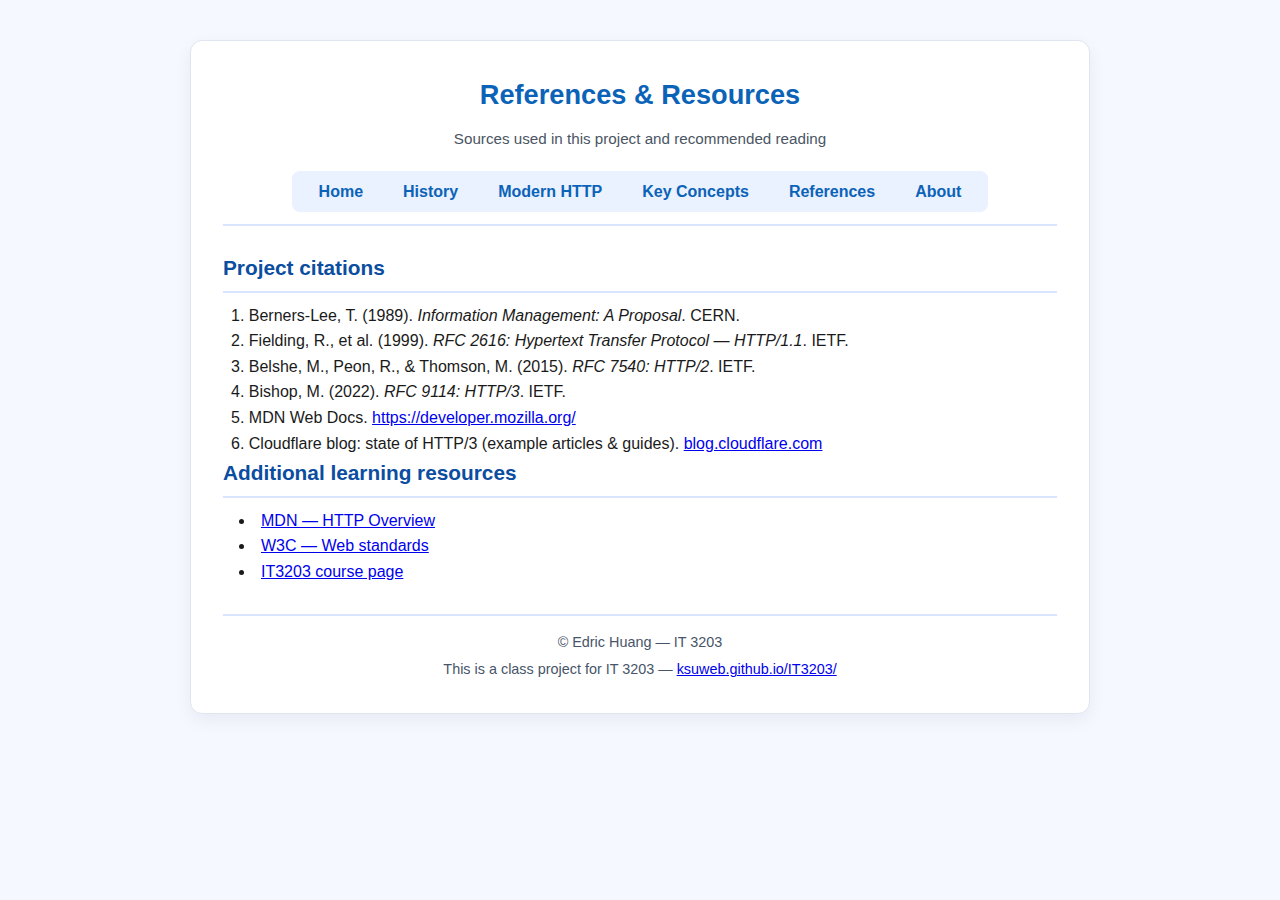
<file: References.html>
<!doctype html>
<html lang="en">
<head>
  <meta charset="utf-8" />
  <meta name="viewport" content="width=device-width,initial-scale=1" />
  <title>References and Resources — HTTP</title>
  <link rel="stylesheet" href="style.css">
</head>
<body>
  <div class="container">
    <header id="main-header">
      <h1>References & Resources</h1>
      <p class="small">Sources used in this project and recommended reading</p>

      <nav aria-label="Main site navigation">
        <ul>
          <li><a href="index.html">Home</a></li>
          <li><a href="history.html">History</a></li>
          <li><a href="modern.html">Modern HTTP</a></li>
          <li><a href="concepts.html">Key Concepts</a></li>
          <li><a href="references.html">References</a></li>
          <li><a href="about.html">About</a></li>
        </ul>
      </nav>
    </header>

    <main class="article">
      <section>
        <h2>Project citations</h2>
        <ol>
          <li>
            Berners-Lee, T. (1989). <em>Information Management: A Proposal</em>. CERN.
          </li>
          <li>
            Fielding, R., et al. (1999). <em>RFC 2616: Hypertext Transfer Protocol — HTTP/1.1</em>. IETF.
          </li>
          <li>
            Belshe, M., Peon, R., & Thomson, M. (2015). <em>RFC 7540: HTTP/2</em>. IETF.
          </li>
          <li>
            Bishop, M. (2022). <em>RFC 9114: HTTP/3</em>. IETF.
          </li>
          <li>
            MDN Web Docs. <a href="https://developer.mozilla.org" target="_blank" rel="noopener">https://developer.mozilla.org/</a>
          </li>
          <li>
            Cloudflare blog: state of HTTP/3 (example articles & guides). <a href="https://blog.cloudflare.com" target="_blank" rel="noopener">blog.cloudflare.com</a>
          </li>
        </ol>

        <h2>Additional learning resources</h2>
        <ul>
          <li><a href="https://developer.mozilla.org/en-US/docs/Web/HTTP/Overview" target="_blank" rel="noopener">MDN — HTTP Overview</a></li>
          <li><a href="https://w3c.github.io" target="_blank" rel="noopener">W3C — Web standards</a></li>
          <li><a href="https://ksuweb.github.io/IT3203/" target="_blank" rel="noopener">IT3203 course page</a></li>
        </ul>
      </section>
    </main>

    <footer class="site-footer">
      <div class="small">© Edric Huang — IT 3203</div>
      <div class="small">
        This is a class project for IT 3203 — <a href="https://ksuweb.github.io/IT3203/" target="_blank" rel="noopener">ksuweb.github.io/IT3203/</a>
      </div>
    </footer>
  </div>
</body>
</html>
</file>
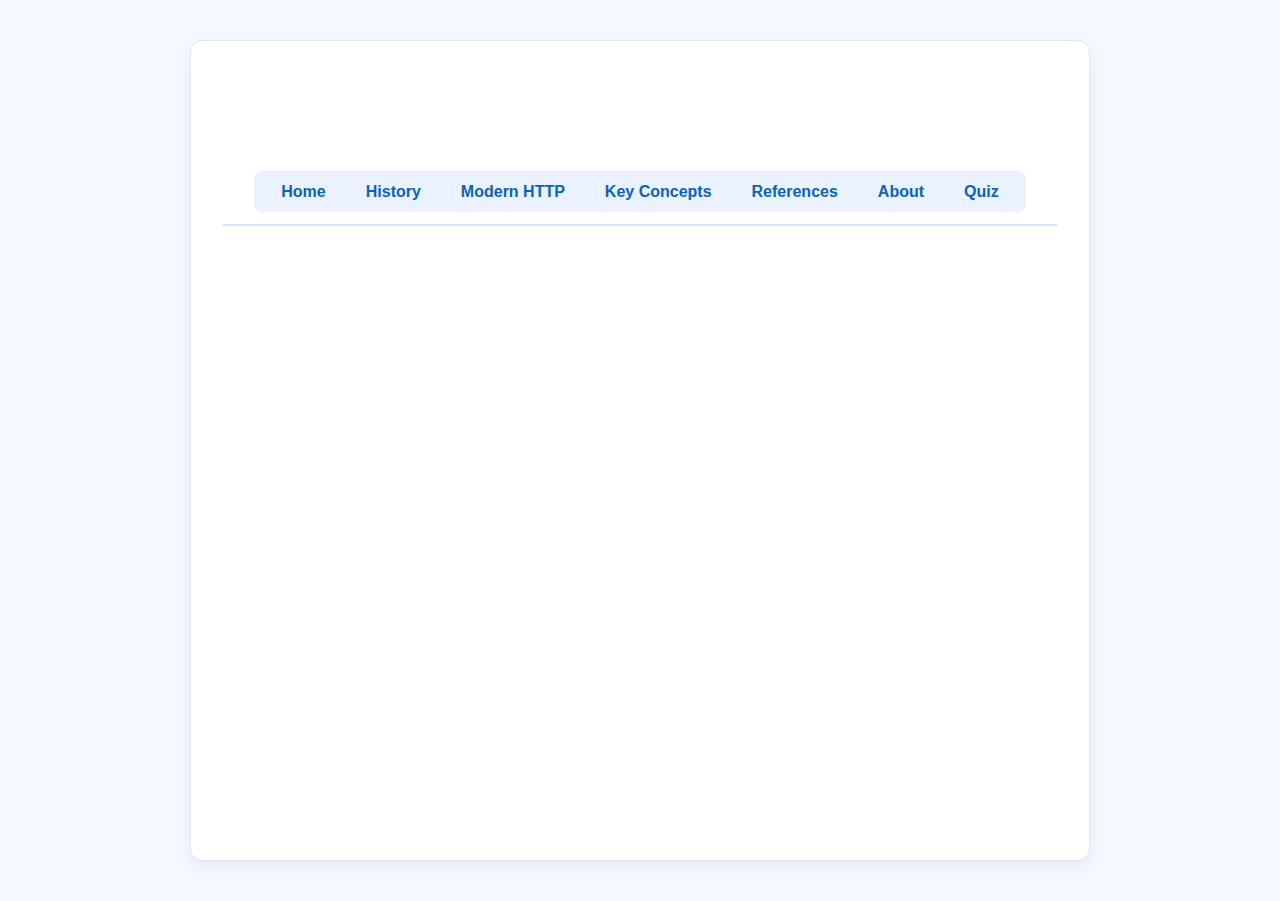
<file: references.html>
<!doctype html>
<html lang="en">

<head>
  <meta charset="utf-8" />
  <meta name="viewport" content="width=device-width, initial-scale=1">

  <!--
    references.html
    Contains all sources used in the project.
    Includes APA-style citations and web references.
    Fully commented for Milestone 2 documentation requirements.
  -->

  <title>References — HTTP Research Sources</title>

  <!-- Global CSS -->
  <link rel="stylesheet" href="style.css">
</head>

<body>
  <!-- Main page wrapper -->
  <div class="container">

    <!-- ==========================================
         HEADER + NAVIGATION
    =========================================== -->
    <header id="main-header">
      <h1 class="fade-in">References</h1>
      <p class="small fade-in">Sources used throughout this project</p>

      <!-- Shared site navigation -->
      <nav aria-label="Main site navigation">
        <ul>
          <li><a href="index.html">Home</a></li>
          <li><a href="history.html">History</a></li>
          <li><a href="modern.html">Modern HTTP</a></li>
          <li><a href="concepts.html">Key Concepts</a></li>
          <li><a href="references.html">References</a></li>
          <li><a href="about.html">About</a></li>
          <li><a href="quiz.html">Quiz</a></li>
        </ul>
      </nav>
    </header>


    <!-- ==========================================
         MAIN CONTENT — APA-style reference list
    =========================================== -->
    <main class="article">

      <section class="fade-in">
        <span class="section-badge">Sources</span>
        <h2>Reference List</h2>

        <!-- Explanation paragraph -->
        <p>
          Below is a list of sources used for researching HTTP history, modern protocol versions,
          performance improvements, and related networking concepts. These references support
          the content found across the History, Modern HTTP, Key Concepts, and Quiz pages.
        </p>

        <!-- Actual reference entries -->
        <ul class="reference-list">

          <!-- Example official RFC source -->
          <ul>
            Fielding, R., Reschke, J. (2014). <em>RFC 7230: Hypertext Transfer Protocol (HTTP/1.1): Message Syntax and Routing.</em>
            Internet Engineering Task Force.
          </ul>

          <li>
            Thomson, M., & Bishop, M. (2022). <em>RFC 9114: HTTP/3.</em> IETF.  
            Retrieved from https://www.rfc-editor.org/
          </li>

          <!-- Educational sources -->
          <li>
            Mozilla Developer Network (MDN). (n.d.). <em>HTTP overview.</em>  
            Retrieved from https://developer.mozilla.org/
          </li>

          <li>
            Cloudflare. (n.d.). <em>What is HTTP/2? What is HTTP/3?</em>  
            Retrieved from https://www.cloudflare.com/learning/
          </li>

          <li>
            Berners-Lee, T. (1989). <em>Information Management: A Proposal.</em> CERN.  
            (Historical source for the creation of the Web)
          </li>

          <li>
            Akamai Technologies. (n.d.). <em>QUIC protocol overview.</em>  
            Retrieved from https://www.akamai.com/
          </li>

        </ul>

        <div class="info-box">
          References include RFC specifications, web documentation, and educational resources
          used to build accurate historical and technical explanations across this site.
        </div>
      </section>

    </main>


    <!-- ==========================================
         FOOTER
    =========================================== -->
    <footer class="site-footer fade-in">
      <div class="small">© Edric Huang — IT 3203</div>
      <div class="small">Class Project — Introduction to Web Development</div>
    </footer>

  </div>
</body>

</html>
</file>
<file: style.css>
/* ============================================================
   style.css — Fully Updated for Milestone 3 (Responsive Upgrade)
   Created by Edric Huang — IT 3203
============================================================ */

/* RESET */
* {
  margin: 0;
  padding: 0;
  box-sizing: border-box;
}

html, body {
  font-family: "Segoe UI", Roboto, Arial, sans-serif;
  background: #f5f8ff;
  color: #1a1a1a;
  line-height: 1.6;
  min-height: 100%;
}

/* MAIN CONTAINER */
.container {
  width: min(900px, 92%);
  margin: 40px auto;
  padding: 32px;
  background: #ffffff;
  border: 1px solid #e0e6f0;
  border-radius: 12px;
  box-shadow: 0 6px 18px rgba(15, 23, 42, 0.06);
}

/* HEADER */
#main-header {
  text-align: center;
  padding-bottom: 12px;
  border-bottom: 2px solid #d9e4ff;
  display: flex;
  flex-direction: column;
  gap: 10px;
}

#main-header h1 {
  font-size: 1.7rem;
  color: #0b63b8;
}

#main-header p {
  font-size: 0.95rem;
  color: #4b5563;
}

/* NAVIGATION */
nav {
  margin-top: 10px;
  display: flex;
  justify-content: center;
}

nav ul {
  list-style: none;
  display: flex;
  gap: 14px;
  padding: 8px 14px;
  background: #eaf1ff;
  border-radius: 8px;
}

nav a {
  text-decoration: none;
  padding: 8px 12px;
  border-radius: 6px;
  font-weight: 600;
  color: #0b63b8;
  transition: 0.2s ease;
  border: 1px solid transparent;
}

nav a:hover,
nav a:focus {
  background: #d3e2ff;
  border-color: #bfd3ff;
  color: #084c8e;
  transform: translateY(-1px);
}

/* MAIN CONTENT */
main.article {
  display: flex;
  flex-direction: column;
  gap: 22px;
  margin-top: 25px;
}

h2 {
  color: #0b4da0;
  font-size: 1.3rem;
  margin-bottom: 10px;
  padding-bottom: 6px;
  border-bottom: 2px solid #d9e4ff;
}

/* IMAGES */
.figure {
  width: 100%;
  text-align: center;
  padding: 14px;
  border-radius: 10px;
  background: #f8faff;
  border: 1px dashed #b8c8e8;
  color: #64748b;
}

img {
  max-width: 100%;
  height: auto;
}

/* CONCEPT GRID */
.concepts-grid {
  display: grid;
  gap: 14px;
  margin-top: 10px;
  grid-template-columns: repeat(auto-fit, minmax(240px, 1fr));
}

.concept-card {
  padding: 14px;
  background: linear-gradient(180deg, #ffffff, #f3f7ff);
  border: 1px solid #dbe4f8;
  border-radius: 8px;
  box-shadow: 0 2px 4px rgba(15, 23, 42, 0.03);
}

/* LISTS */
main ul,
main li {
  list-style-position: inside;
  padding-left: 0.5rem;
}

/* TABLES */
table {
  width: 100%;
  border-collapse: collapse;
  margin-top: 12px;
  font-size: 0.95rem;
}

th, td {
  border: 1px solid #e0e6f0;
  padding: 8px 10px;
}

th {
  background: #eaf1ff;
  color: #0b4da0;
}

/* FOOTER */
.site-footer {
  margin-top: 30px;
  padding-top: 15px;
  border-top: 2px solid #d9e4ff;
  text-align: center;
  font-size: 0.9rem;
  color: #475569;
  display: flex;
  flex-direction: column;
  gap: 4px;
}

/* BADGES */
.badge,
.section-badge {
  display: inline-block;
  padding: 4px 10px;
  font-size: 0.85rem;
  font-weight: 600;
  color: #084c8e;
  border-radius: 999px;
  background: #dbe7ff;
  margin-bottom: 8px;
}

/* INFO BOX */
.info-box {
  background: #eef5ff;
  border-left: 5px solid #0b63b8;
  padding: 14px 16px;
  margin: 16px 0;
  border-radius: 10px;
  font-size: 0.95rem;
}

/* FADE IN */
.fade-in {
  opacity: 0;
  animation: fadeIn 0.6s ease forwards;
}

@keyframes fadeIn {
  to { opacity: 1; }
}

/* QUIZ MOBILE FIXES */
.quiz-container {
  display: flex;
  flex-direction: column;
  gap: 22px;
}

.question-box {
  padding: 16px;
  border: 1px solid #dde6fa;
  background: #f8faff;
  border-radius: 8px;
}

.btn {
  background: #0b63b8;
  color: white;
  padding: 10px 14px;
  border-radius: 8px;
  border: none;
  cursor: pointer;
  font-weight: 600;
  transition: 0.2s;
}

.btn:hover {
  background: #084c8e;
}

/* ===========================================
   RESPONSIVE BREAKPOINTS
=========================================== */

/* Tablet (NEW) */
@media (max-width: 900px) {
  .container {
    width: 95%;
    padding: 24px;
  }

  nav ul {
    gap: 8px;
    padding: 10px;
  }
}

/* Mobile Layout */
@media (max-width: 600px) {
  .container {
    margin: 15px auto;
    padding: 18px;
  }

  nav ul {
    flex-direction: column;
    width: 100%;
    gap: 6px;
  }

  nav a {
    width: 100%;
    font-size: 1rem;
    padding: 12px;
  }

  /* Touch-friendly quiz styling */
  .question-box {
    padding: 12px;
  }

  .quiz-container input[type="text"] {
    width: 100%;
    padding: 10px;
    font-size: 1rem;
  }

  #submit-btn, #reset-btn {
    width: 100%;
  }
}

/* Extra small screens */
@media (max-width: 520px) {
  h2 {
    font-size: 1.15rem;
  }
}

/* Make tables scroll smoothly on mobile */
.table-responsive {
  overflow-x: auto;
  -webkit-overflow-scrolling: touch;
}

/* Optional: keep table readable on small screens */
table {
  width: 100%;
  border-collapse: collapse;
}

table th, table td {
  padding: 8px;
  text-align: left;
  word-break: break-word; /* prevents overflow */
}
</file>
